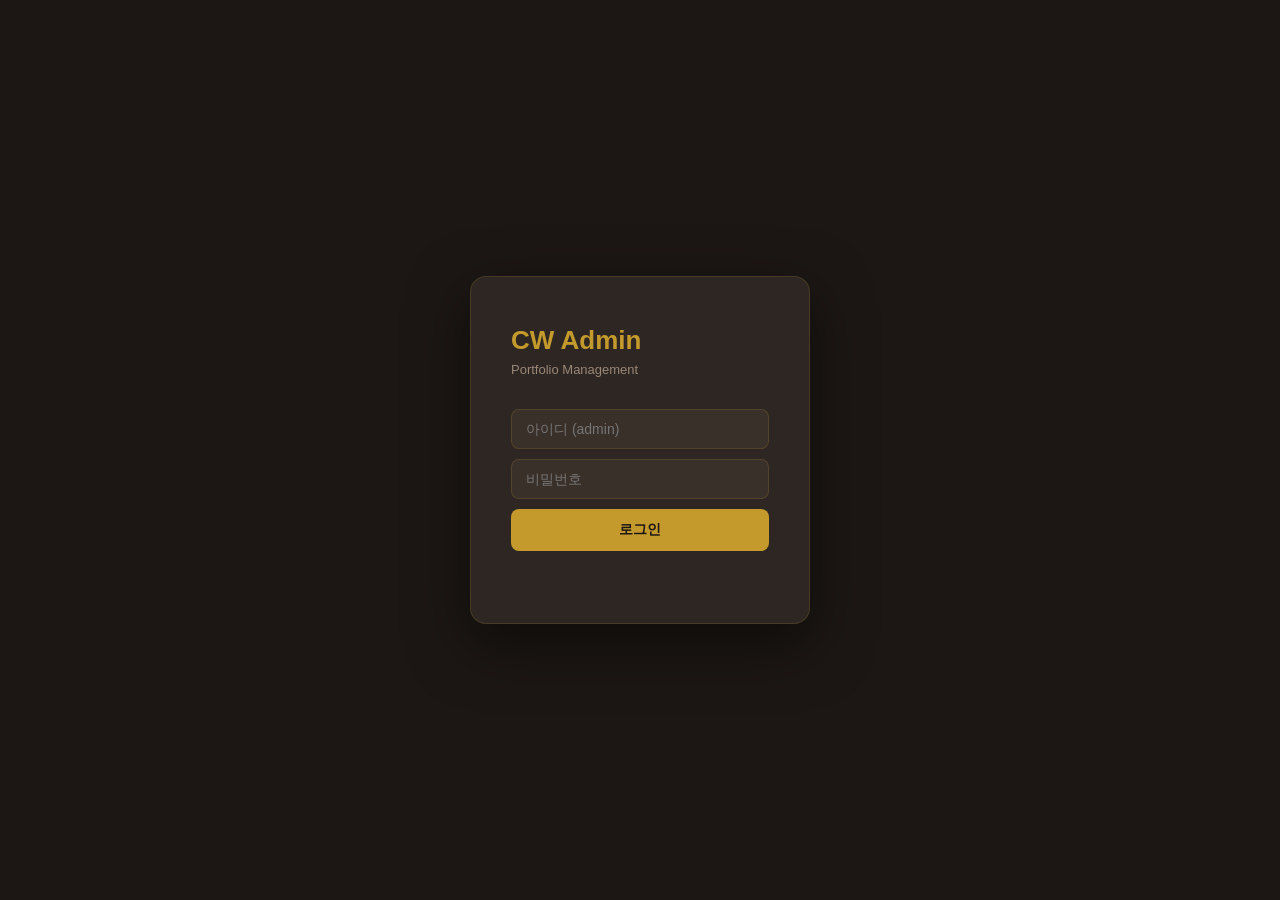
<file: admin.html>
<!DOCTYPE html>
<html lang="ko">
<head>
<meta charset="UTF-8">
<meta name="viewport" content="width=device-width, initial-scale=1.0">
<title>Portfolio Admin</title>
<style>
:root {
  --bg:        #1c1714;
  --surface:   #2d2622;
  --surface2:  #3a302a;
  --surface3:  #4a3f38;
  --accent:    #c49a2c;
  --accent-bg: rgba(196,154,44,0.12);
  --text:      #f5f1eb;
  --muted:     #9a8878;
  --ok:        #4caf50;
  --err:       #e05555;
  --border:    rgba(196,154,44,0.18);
}
*{box-sizing:border-box;margin:0;padding:0}
body{font-family:-apple-system,sans-serif;background:var(--bg);color:var(--text);height:100vh;overflow:hidden}
button{cursor:pointer;font-family:inherit}
input,textarea{font-family:inherit}

/* ── LOGIN ── */
#login{display:flex;align-items:center;justify-content:center;height:100vh}
.lcard{background:var(--surface);border:1px solid var(--border);border-radius:16px;padding:48px 40px;width:340px;box-shadow:0 20px 60px rgba(0,0,0,.5)}
.llogo{font-size:26px;font-weight:700;color:var(--accent);margin-bottom:6px}
.lsub{color:var(--muted);font-size:13px;margin-bottom:32px}
.lcard input{width:100%;padding:11px 14px;background:var(--surface2);border:1px solid var(--border);border-radius:8px;color:var(--text);font-size:14px;margin-bottom:10px;outline:none;transition:border-color .2s}
.lcard input:focus{border-color:var(--accent)}
.btn-login{width:100%;padding:12px;background:var(--accent);color:#1c1714;border:none;border-radius:8px;font-size:14px;font-weight:600;transition:opacity .2s}
.btn-login:hover{opacity:.85}
.lerr{color:var(--err);font-size:12px;margin-top:8px;min-height:16px;text-align:center}

/* ── APP SHELL ── */
#app{display:flex;flex-direction:column;height:100vh}
#app[hidden]{display:none}
header{height:54px;background:var(--surface);border-bottom:1px solid var(--border);display:flex;align-items:center;justify-content:space-between;padding:0 20px;flex-shrink:0}
.hlogo{font-size:15px;font-weight:700;color:var(--accent)}
.hlogo span{color:var(--muted);font-weight:400;font-size:12px;margin-left:8px}
.btn-out{padding:6px 14px;background:transparent;border:1px solid var(--border);border-radius:6px;color:var(--muted);font-size:12px;transition:all .2s}
.btn-out:hover{border-color:var(--err);color:var(--err)}

/* ── TABS ── */
.tabs{height:42px;background:var(--surface);border-bottom:1px solid var(--border);display:flex;padding:0 20px;flex-shrink:0}
.tab{padding:0 18px;background:transparent;border:none;border-bottom:2px solid transparent;color:var(--muted);font-size:13px;margin-bottom:-1px;transition:all .2s}
.tab.on{color:var(--accent);border-bottom-color:var(--accent)}
.tab:hover:not(.on){color:var(--text)}

/* ── IMAGE TAB ── */
#t-img{display:grid;grid-template-columns:230px 1fr;flex:1;overflow:hidden}
#t-img[hidden]{display:none}

/* ── SIDEBAR ── */
aside{background:var(--surface);border-right:1px solid var(--border);display:flex;flex-direction:column;overflow:hidden}
.sh{padding:14px 14px 10px;border-bottom:1px solid var(--border);display:flex;align-items:center;justify-content:space-between}
.sh-label{font-size:11px;font-weight:600;color:var(--muted);text-transform:uppercase;letter-spacing:.05em}
.btn-nf{padding:4px 10px;background:var(--accent-bg);border:1px solid var(--accent);border-radius:6px;color:var(--accent);font-size:11px;transition:all .2s}
.btn-nf:hover{background:var(--accent);color:#1c1714}
#flist{flex:1;overflow-y:auto;padding:6px}
.fi{padding:8px 10px;border-radius:7px;cursor:pointer;font-size:13px;display:flex;align-items:center;gap:7px;color:var(--muted);transition:all .15s;user-select:none}
.fi:hover{background:var(--surface2);color:var(--text)}
.fi.on{background:var(--accent-bg);color:var(--accent)}
.fi .cnt{margin-left:auto;font-size:10px;background:var(--surface3);padding:2px 5px;border-radius:8px}
.fi.sub{padding-left:26px}

/* ── CONTENT ── */
.ca{display:flex;flex-direction:column;overflow:hidden}
.ch{height:48px;border-bottom:1px solid var(--border);display:flex;align-items:center;padding:0 18px;gap:6px;flex-shrink:0}
.bc{font-size:13px;color:var(--muted)}
.bc .cur{color:var(--text);font-weight:500}

/* ── DROPZONE ── */
#dz{margin:14px 16px 10px;border:2px dashed var(--border);border-radius:10px;padding:24px 16px;text-align:center;cursor:pointer;transition:all .2s;flex-shrink:0}
#dz:hover,#dz.over{border-color:var(--accent);background:var(--accent-bg)}
.dzi{font-size:28px;margin-bottom:6px;opacity:.5}
.dzt{font-size:13px;color:var(--text);margin-bottom:3px}
.dzs{font-size:11px;color:var(--muted)}
#fi{display:none}

/* ── GRID ── */
.gw{flex:1;overflow-y:auto;padding:0 16px 16px}
#grid{display:grid;grid-template-columns:repeat(auto-fill,minmax(130px,1fr));gap:8px}
.ic{position:relative;aspect-ratio:1;border-radius:7px;overflow:hidden;background:var(--surface2);border:1px solid var(--border)}
.ic img{width:100%;height:100%;object-fit:cover;display:block;transition:transform .2s}
.ic:hover img{transform:scale(1.04)}
.iov{position:absolute;inset:0;background:rgba(0,0,0,0);transition:background .2s;display:flex;flex-direction:column;align-items:center;justify-content:center;gap:6px}
.ic:hover .iov{background:rgba(0,0,0,.65)}
.ab{padding:5px 12px;border:none;border-radius:5px;font-size:11px;font-weight:500;cursor:pointer;opacity:0;transform:translateY(5px);transition:all .2s}
.ic:hover .ab{opacity:1;transform:translateY(0)}
.ab.cp{background:var(--accent);color:#1c1714}
.ab.dl{background:var(--err);color:#fff}
.iname{position:absolute;bottom:0;left:0;right:0;padding:3px 5px;font-size:10px;background:rgba(0,0,0,.7);color:var(--text);white-space:nowrap;overflow:hidden;text-overflow:ellipsis}
.ic.upl{display:flex;align-items:center;justify-content:center}
.spin{width:24px;height:24px;border:3px solid var(--surface3);border-top-color:var(--accent);border-radius:50%;animation:sp .8s linear infinite}
@keyframes sp{to{transform:rotate(360deg)}}
.ic.sub-dir{cursor:pointer;display:flex;flex-direction:column;align-items:center;justify-content:center;gap:6px;background:var(--surface3)}
.ic.sub-dir span{font-size:11px;color:var(--muted)}

/* ── DATA TAB ── */
#t-data{display:none;flex-direction:column;flex:1;padding:18px;gap:12px;overflow:hidden}
.dtbar{display:flex;align-items:center;justify-content:space-between}
.dtbar h2{font-size:14px;font-weight:600}
.dts{font-size:12px;color:var(--muted);margin-top:2px}
.btn-sv{padding:8px 22px;background:var(--accent);color:#1c1714;border:none;border-radius:7px;font-size:13px;font-weight:600;transition:opacity .2s}
.btn-sv:hover{opacity:.85}
#dta{flex:1;background:var(--surface);border:1px solid var(--border);border-radius:8px;padding:14px;color:var(--text);font-family:'Courier New',monospace;font-size:12px;line-height:1.6;resize:none;outline:none;overflow-y:auto}
#dta:focus{border-color:var(--accent)}

/* ── MODAL ── */
.mbg{position:fixed;inset:0;background:rgba(0,0,0,.75);display:flex;align-items:center;justify-content:center;z-index:100}
.mbg[hidden]{display:none}
.mo{background:var(--surface);border:1px solid var(--border);border-radius:12px;padding:26px;width:340px}
.mo h3{font-size:15px;margin-bottom:14px}
.mo input{width:100%;padding:9px 12px;background:var(--surface2);border:1px solid var(--border);border-radius:7px;color:var(--text);font-size:13px;outline:none;margin-bottom:6px}
.mo input:focus{border-color:var(--accent)}
.mhint{font-size:11px;color:var(--muted);margin-bottom:14px}
.mact{display:flex;gap:8px;justify-content:flex-end}
.btn-cc{padding:8px 18px;background:transparent;border:1px solid var(--border);border-radius:7px;color:var(--muted);font-size:13px;transition:all .2s}
.btn-cc:hover{border-color:var(--text);color:var(--text)}
.btn-ok{padding:8px 18px;background:var(--accent);color:#1c1714;border:none;border-radius:7px;font-size:13px;font-weight:600}

/* ── TOASTS ── */
#tst{position:fixed;top:18px;right:18px;z-index:200;display:flex;flex-direction:column;gap:7px}
.t{padding:11px 18px;border-radius:8px;font-size:13px;max-width:320px;box-shadow:0 4px 20px rgba(0,0,0,.4);animation:tin .2s ease}
.t.ok{background:var(--ok);color:#fff}
.t.er{background:var(--err);color:#fff}
.t.if{background:var(--surface3);color:var(--text);border:1px solid var(--border)}
@keyframes tin{from{transform:translateX(16px);opacity:0}}

/* ── EMPTY ── */
.emp{display:flex;flex-direction:column;align-items:center;justify-content:center;gap:8px;padding:40px;color:var(--muted);font-size:13px;grid-column:1/-1}
.emp .ei{font-size:28px;opacity:.4}

/* ── SCROLLBAR ── */
::-webkit-scrollbar{width:5px}
::-webkit-scrollbar-track{background:transparent}
::-webkit-scrollbar-thumb{background:var(--surface3);border-radius:3px}
</style>
</head>
<body>

<!-- LOGIN -->
<div id="login">
  <div class="lcard">
    <div class="llogo">CW Admin</div>
    <div class="lsub">Portfolio Management</div>
    <input type="text" id="u" placeholder="아이디 (admin)" autocomplete="username">
    <input type="password" id="p" placeholder="비밀번호" autocomplete="current-password"
           onkeydown="if(event.key==='Enter')doLogin()">
    <button class="btn-login" onclick="doLogin()">로그인</button>
    <div id="lerr" class="lerr"></div>
  </div>
</div>

<!-- ADMIN -->
<div id="app" hidden>
  <header>
    <div class="hlogo">CW Admin <span>Portfolio Manager</span></div>
    <button class="btn-out" onclick="doLogout()">로그아웃</button>
  </header>

  <div class="tabs">
    <button class="tab on" onclick="switchTab('img',this)">🖼 이미지 관리</button>
    <button class="tab" onclick="switchTab('data',this)">📄 데이터 편집</button>
  </div>

  <!-- IMAGE TAB -->
  <div id="t-img">
    <aside>
      <div class="sh">
        <span class="sh-label">프로젝트 폴더</span>
        <button class="btn-nf" onclick="openModal()">+ 새 폴더</button>
      </div>
      <div id="flist"><div class="emp"><div class="ei">📂</div>로딩 중...</div></div>
    </aside>

    <div class="ca">
      <div class="ch">
        <span class="bc">images/projects/<span class="cur" id="cfname">폴더를 선택하세요</span></span>
      </div>

      <div id="dz" onclick="document.getElementById('fi').click()">
        <div class="dzi">☁️</div>
        <div class="dzt">드래그 앤 드롭 또는 클릭하여 업로드</div>
        <div class="dzs">PNG · JPG · WebP · GIF &nbsp;|&nbsp; 최대 7MB</div>
        <input type="file" id="fi" multiple accept="image/*" onchange="onFileSelect(event)">
      </div>

      <div class="gw">
        <div id="grid">
          <div class="emp"><div class="ei">👈</div>왼쪽 폴더를 선택하세요</div>
        </div>
      </div>
    </div>
  </div>

  <!-- DATA TAB -->
  <div id="t-data">
    <div class="dtbar">
      <div>
        <h2>data.json 편집</h2>
        <div class="dts" id="dts">변경사항 없음</div>
      </div>
      <button class="btn-sv" onclick="saveData()">저장 → GitHub</button>
    </div>
    <textarea id="dta" spellcheck="false"
              oninput="document.getElementById('dts').textContent='저장되지 않은 변경사항 있음'"></textarea>
  </div>
</div>

<!-- NEW FOLDER MODAL -->
<div id="modal" class="mbg" hidden>
  <div class="mo">
    <h3>새 폴더 만들기</h3>
    <input type="text" id="fn" placeholder="폴더 이름 (예: myproject)"
           onkeydown="if(event.key==='Enter')confirmFolder()">
    <div class="mhint">영문, 숫자, -, _, / 사용 가능 &nbsp;|&nbsp; 예: subdir/project</div>
    <div class="mact">
      <button class="btn-cc" onclick="closeModal()">취소</button>
      <button class="btn-ok" onclick="confirmFolder()">만들기</button>
    </div>
  </div>
</div>

<div id="tst"></div>

<script>
const TK = 'cw_admin_tk';
let curFolder = null;
let dataSha = null;

// ── AUTH ──
async function doLogin() {
  const pw = document.getElementById('p').value;
  document.getElementById('lerr').textContent = '';
  if (!pw) { document.getElementById('lerr').textContent = '비밀번호를 입력해주세요'; return; }
  try {
    const r = await req('POST', '/api/auth', { password: pw });
    localStorage.setItem(TK, r.token);
    document.getElementById('login').style.display = 'none';
    document.getElementById('app').hidden = false;
    loadFolders();
  } catch (e) {
    document.getElementById('lerr').textContent = e.message;
  }
}

function doLogout() {
  localStorage.removeItem(TK);
  document.getElementById('app').hidden = true;
  document.getElementById('login').style.display = 'flex';
  document.getElementById('p').value = '';
}

// ── API ──
async function req(method, url, body = null) {
  const tk = localStorage.getItem(TK);
  const opts = {
    method,
    headers: { 'Content-Type': 'application/json', ...(tk ? { Authorization: `Bearer ${tk}` } : {}) }
  };
  if (body) opts.body = JSON.stringify(body);
  const res = await fetch(url, opts);
  const data = await res.json();
  if (!res.ok) throw new Error(data.error || `HTTP ${res.status}`);
  return data;
}

// ── FOLDERS ──
async function loadFolders() {
  const el = document.getElementById('flist');
  el.innerHTML = '<div class="emp"><div class="ei">⏳</div>로딩 중...</div>';
  try {
    const folders = await req('GET', '/api/folders');
    el.innerHTML = folders.length
      ? folders.map(f =>
          `<div class="fi" onclick="selectFolder('${f.path}',this)">
            <span>📁</span><span>${f.name}</span>
           </div>`
        ).join('')
      : '<div class="emp"><div class="ei">📭</div>폴더 없음</div>';
  } catch (e) {
    el.innerHTML = `<div class="emp"><div class="ei">⚠️</div>${e.message}</div>`;
  }
}

async function selectFolder(path, el) {
  curFolder = path;
  document.querySelectorAll('.fi').forEach(i => i.classList.remove('on'));
  el?.classList.add('on');
  document.getElementById('cfname').textContent = path;
  await loadImages(path);
}

// ── IMAGES ──
async function loadImages(folder) {
  const g = document.getElementById('grid');
  g.innerHTML = '<div class="emp"><div class="spin"></div></div>';
  try {
    const { folders, images } = await req('GET', `/api/images?folder=${encodeURIComponent(folder)}`);
    renderImages(folders, images, folder);
  } catch (e) {
    g.innerHTML = `<div class="emp"><div class="ei">⚠️</div>${e.message}</div>`;
  }
}

function renderImages(subs, imgs, folder) {
  const g = document.getElementById('grid');
  g.innerHTML = '';
  subs.forEach(f => {
    const c = document.createElement('div');
    c.className = 'ic sub-dir';
    c.innerHTML = `<span style="font-size:28px">📁</span><span>${f.name}</span>`;
    c.onclick = () => {
      document.querySelectorAll('.fi').forEach(i => i.classList.remove('on'));
      curFolder = f.path;
      document.getElementById('cfname').textContent = f.path;
      loadImages(f.path);
    };
    g.appendChild(c);
  });
  imgs.forEach(img => appendImageCard(img, folder));
  if (!subs.length && !imgs.length) {
    g.innerHTML = '<div class="emp"><div class="ei">🖼</div>이미지 없음 · 위에서 업로드하세요</div>';
  }
}

function appendImageCard(img, folder) {
  const g = document.getElementById('grid');
  const empty = g.querySelector('.emp');
  if (empty) empty.remove();
  const c = document.createElement('div');
  c.className = 'ic';
  c.dataset.sha = img.sha;
  c.innerHTML = `
    <img src="${img.url}" loading="lazy" alt="${img.name}">
    <div class="iov">
      <button class="ab cp" onclick="copyPath('${img.path}',event)">경로 복사</button>
      <button class="ab dl" onclick="delImg('${folder}','${img.name}','${img.sha}',this.closest('.ic'),event)">삭제</button>
    </div>
    <div class="iname">${img.name}</div>`;
  g.appendChild(c);
}

function copyPath(path, e) {
  e.stopPropagation();
  navigator.clipboard.writeText(path).then(() => toast(`복사됨: ${path}`, 'if'));
}

async function delImg(folder, name, sha, card, e) {
  e.stopPropagation();
  if (!confirm(`"${name}" 을 삭제할까요?\nGitHub에서 영구 삭제됩니다.`)) return;
  try {
    await req('DELETE', `/api/images?folder=${encodeURIComponent(folder)}`, { filename: name, sha });
    card.remove();
    toast(`${name} 삭제됨`, 'ok');
    const g = document.getElementById('grid');
    if (!g.children.length) {
      g.innerHTML = '<div class="emp"><div class="ei">🖼</div>이미지 없음</div>';
    }
  } catch (e) {
    toast('삭제 실패: ' + e.message, 'er');
  }
}

// ── UPLOAD ──
const dz = document.getElementById('dz');
dz.addEventListener('dragover', e => { e.preventDefault(); dz.classList.add('over'); });
dz.addEventListener('dragleave', () => dz.classList.remove('over'));
dz.addEventListener('drop', e => { e.preventDefault(); dz.classList.remove('over'); handleFiles([...e.dataTransfer.files]); });
function onFileSelect(e) { handleFiles([...e.target.files]); e.target.value = ''; }

async function handleFiles(files) {
  if (!curFolder) { toast('먼저 폴더를 선택하세요', 'er'); return; }
  const imgs = files.filter(f => f.type.startsWith('image/'));
  if (!imgs.length) { toast('이미지 파일만 업로드 가능합니다', 'er'); return; }
  for (const f of imgs) {
    if (f.size > 7 * 1024 * 1024) {
      toast(`${f.name}: 7MB 초과 (${(f.size/1024/1024).toFixed(1)}MB)`, 'er');
      continue;
    }
    await uploadOne(f);
  }
}

async function uploadOne(file) {
  const g = document.getElementById('grid');
  const empty = g.querySelector('.emp');
  if (empty) empty.remove();

  const card = document.createElement('div');
  card.className = 'ic upl';
  card.innerHTML = `<div style="text-align:center"><div class="spin" style="margin:0 auto 7px"></div><div style="font-size:10px;color:var(--muted)">${file.name}</div></div>`;
  g.appendChild(card);

  try {
    const content = await toB64(file);
    const r = await req('POST', '/api/upload', { folder: curFolder, filename: file.name, content });
    card.remove();
    appendImageCard({ name: file.name, sha: r.sha || '', url: URL.createObjectURL(file), path: r.path }, curFolder);
    toast(`${file.name} 업로드 완료 · Vercel 배포 중`, 'ok');
  } catch (e) {
    card.remove();
    toast(`${file.name} 실패: ${e.message}`, 'er');
  }
}

function toB64(file) {
  return new Promise((res, rej) => {
    const r = new FileReader();
    r.onload = () => res(r.result.split(',')[1]);
    r.onerror = rej;
    r.readAsDataURL(file);
  });
}

// ── NEW FOLDER ──
function openModal()  { document.getElementById('modal').hidden = false; document.getElementById('fn').value = ''; setTimeout(() => document.getElementById('fn').focus(), 50); }
function closeModal() { document.getElementById('modal').hidden = true; }

async function confirmFolder() {
  const name = document.getElementById('fn').value.trim();
  if (!name) return;
  if (!/^[a-zA-Z0-9/_-]+$/.test(name)) { toast('영문, 숫자, -, _, / 만 사용 가능합니다', 'er'); return; }
  try {
    await req('POST', '/api/folders', { name });
    closeModal();
    toast(`폴더 "${name}" 생성됨 · Vercel 배포 중`, 'ok');
    await loadFolders();
  } catch (e) {
    toast('폴더 생성 실패: ' + e.message, 'er');
  }
}

// ── DATA ──
async function loadData() {
  document.getElementById('dta').value = '로딩 중...';
  try {
    const { content, sha } = await req('GET', '/api/data');
    dataSha = sha;
    document.getElementById('dta').value = JSON.stringify(content, null, 2);
    document.getElementById('dts').textContent = '변경사항 없음';
  } catch (e) {
    document.getElementById('dta').value = '';
    toast('data.json 로드 실패: ' + e.message, 'er');
  }
}

async function saveData() {
  const raw = document.getElementById('dta').value;
  let content;
  try { content = JSON.parse(raw); } catch { toast('JSON 형식 오류', 'er'); return; }
  if (!dataSha) { toast('먼저 데이터를 로드해주세요', 'er'); return; }
  try {
    await req('POST', '/api/data', { content, sha: dataSha });
    toast('data.json 저장됨 · Vercel 자동 배포 시작 (1~3분)', 'ok');
    document.getElementById('dts').textContent = '저장됨 · 배포 중...';
    const { sha } = await req('GET', '/api/data');
    dataSha = sha;
  } catch (e) {
    toast('저장 실패: ' + e.message, 'er');
  }
}

// ── TABS ──
function switchTab(tab, btn) {
  document.querySelectorAll('.tab').forEach(b => b.classList.remove('on'));
  btn.classList.add('on');
  document.getElementById('t-img').style.display  = tab === 'img'  ? 'grid' : 'none';
  document.getElementById('t-data').style.display = tab === 'data' ? 'flex' : 'none';
  if (tab === 'data' && !dataSha) loadData();
}

// ── TOAST ──
function toast(msg, type = 'ok') {
  const el = document.createElement('div');
  el.className = `t ${type}`;
  el.textContent = msg;
  document.getElementById('tst').appendChild(el);
  setTimeout(() => { el.style.transition = 'opacity .3s'; el.style.opacity = '0'; setTimeout(() => el.remove(), 300); }, 3500);
}

// ── STARTUP ──
(async () => {
  const tk = localStorage.getItem(TK);
  if (tk) {
    try {
      const { valid } = await req('GET', '/api/auth');
      if (valid) {
        document.getElementById('login').style.display = 'none';
        document.getElementById('app').hidden = false;
        loadFolders();
        return;
      }
    } catch {}
  }
  localStorage.removeItem(TK);
})();
</script>
</body>
</html>
</file>
